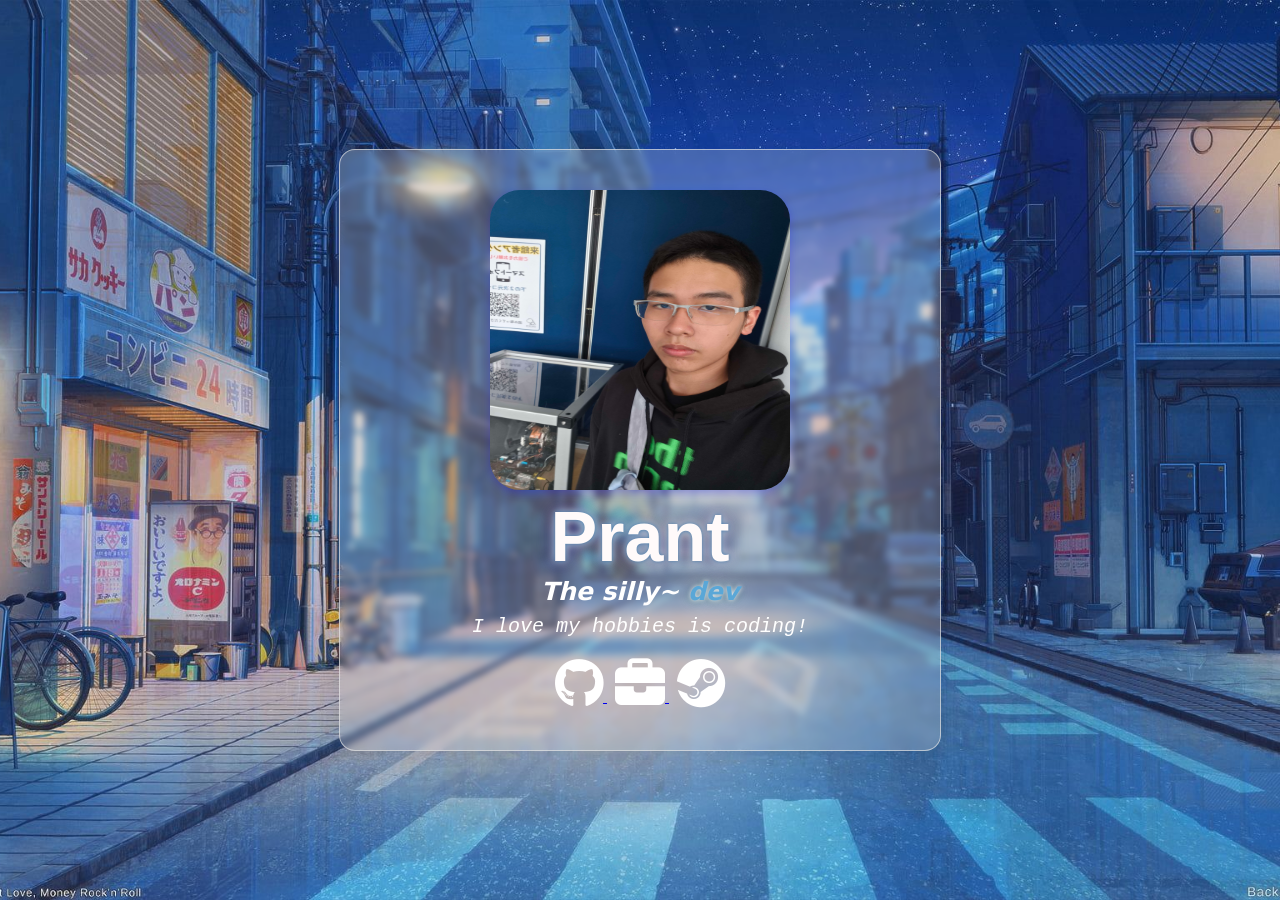
<file: index.html>
<!DOCTYPE html>
<html lang="en">

<head>
    <link rel="stylesheet" href="index/style.css">
    <link rel="stylesheet" href="https://cdnjs.cloudflare.com/ajax/libs/font-awesome/6.5.1/css/all.min.css"
        integrity="sha512-DTOQO9RWCH3ppGqcWaEA1BIZOC6xxalwEsw9c2QQeAIftl+Vegovlnee1c9QX4TctnWMn13TZye+giMm8e2LwA=="
        crossorigin="anonymous" referrerpolicy="no-referrer" />
    <meta charset="UTF-8">
    <meta name="viewport" content="width=device-width, initial-scale=1.0">
    <title>Document</title>
</head>

<body>
    <div class="bg">
        <div class="container">
            <div class="card">
                <img src="./index/face.jpg" alt="Prant" class="profile-pic">
                <a class="text">
                    <h3 class="nickname">Prant</h3>
                    <h4 class="info">The silly~ <span class="devs">dev</span></h4>
                    <p class="little-disc">I love my hobbies is coding! </p>
                        <a href="https://github.com/prantxyz0-boop" target="_blank">
                            <i class="fa-brands fa-github logo-github"></i>
                        </a>&nbsp;
                    <a href="port.htm" target="_blank">
                        <i class="fa-solid fa-briefcase logo-briefcase"></i>
                    </a>&nbsp;
                    <a href="https://steamcommunity.com/profiles/76561199218877509/" target="_blank">
                    <i class="fa-brands fa-steam logo-steam"></i>
                    </a>
            </div>
        </div>
    </div>
    </div>
</body>

</html>
<script src="index/script.js"></script>
</file>
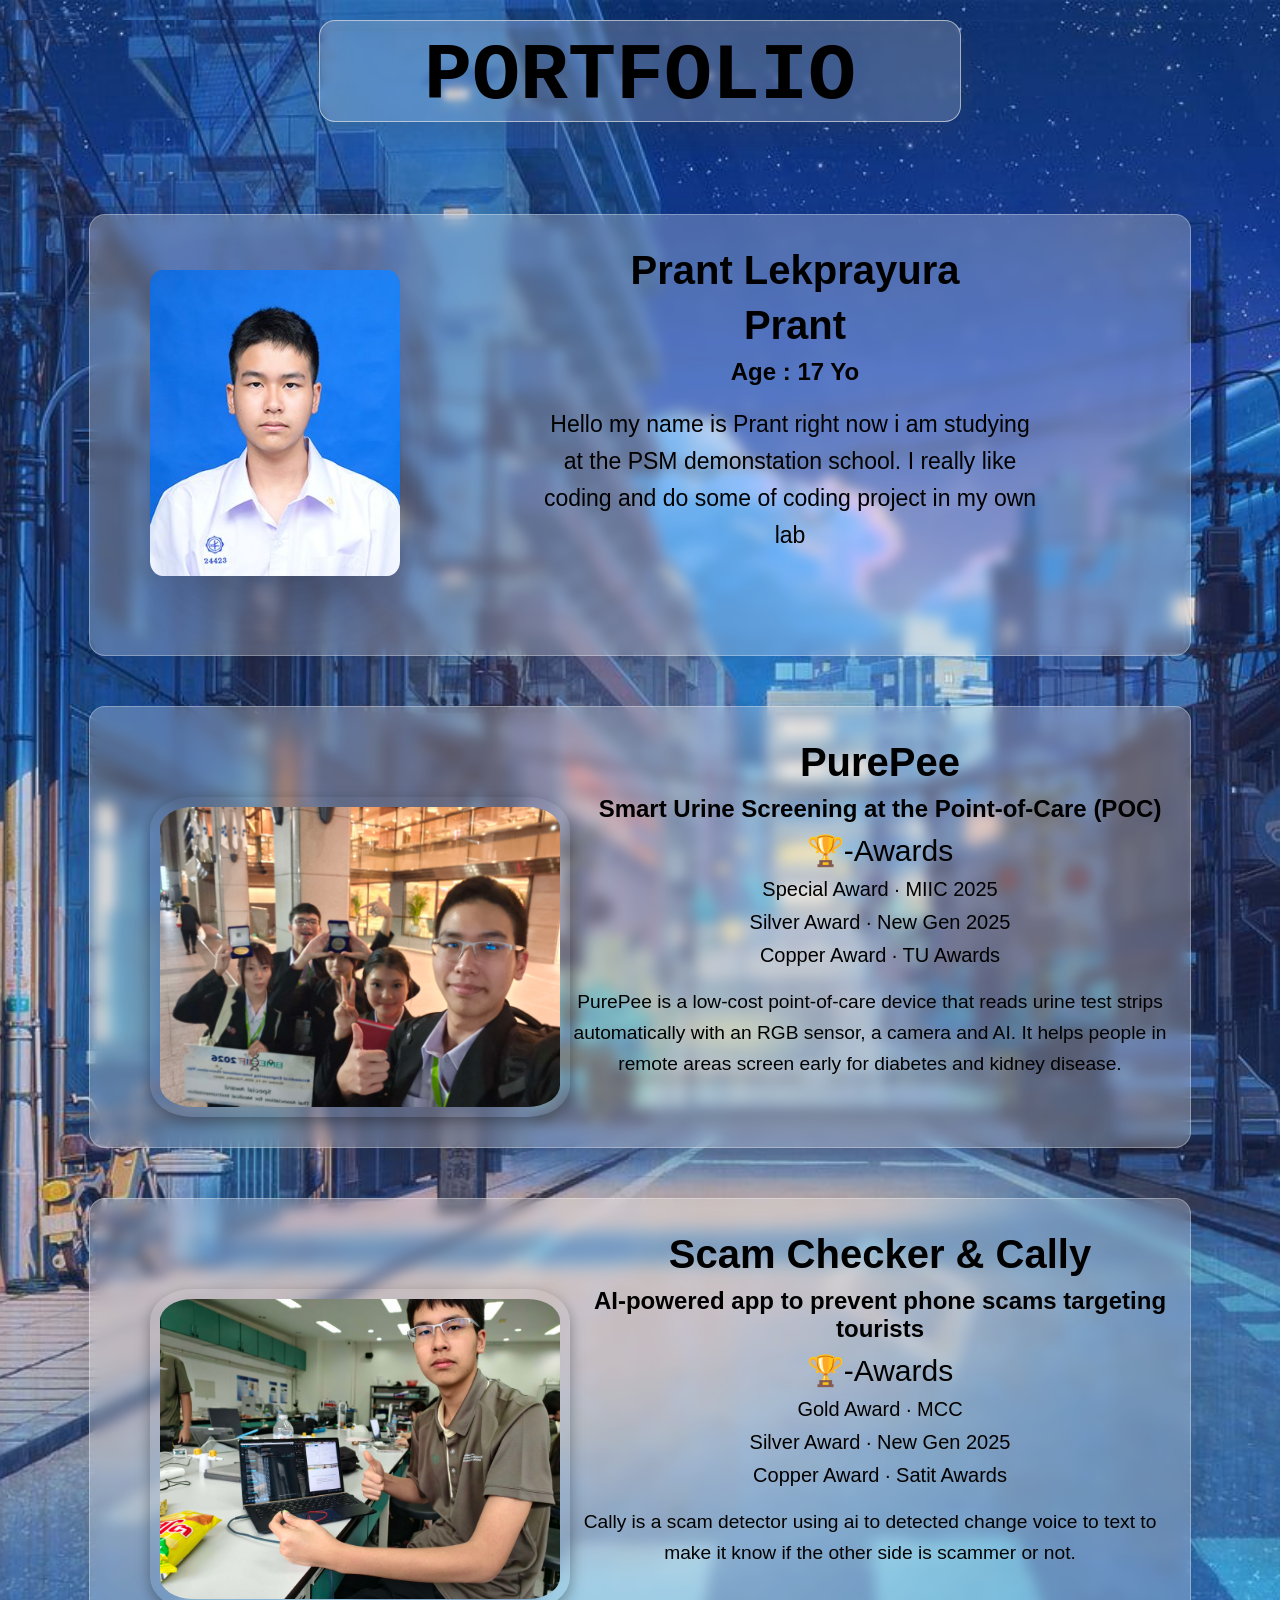
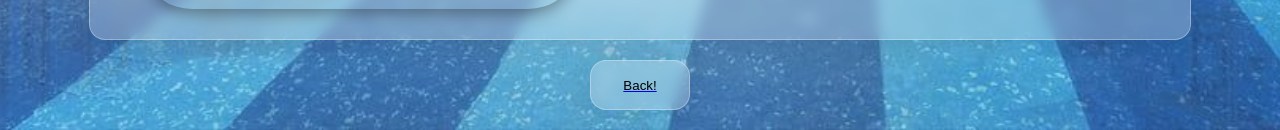
<file: port.htm>
<!doctype html>
<html lang="en">
  <head>
    <link rel="stylesheet" href="port/style.css" />
    <meta charset="UTF-8" />
    <meta name="viewport" content="width=device-width, initial-scale=1.0" />
    <title>Document</title>
  </head>
  <body>
    <div>
      <div class="container">
        <div class="box">
          <h1>PORTFOLIO</h1>
          <!-- <div class="box-row">
            <div class="little-box"></div>
            <div class="little-box"></div>
            <div class="little-box"></div>
            <div class="little-box"></div>
          </div> -->
        </div>
      </div>
      <div class="sort">
        <div class="js">
          <div class="big-box">
            <img src="profile.jpg" class="profile" />
            <h2>Prant Lekprayura</h2>
            <h2 style="margin-top: 10px">Prant</h2>
            <h3>Age : 17 Yo</h3>
            <h4 class="me">
              Hello my name is Prant right now i am studying at the PSM
              demonstation school. I really like coding and do some of coding
              project in my own lab
            </h4>
          </div class="two-card">
          <!-- <img class="pic" src="purepee.jpg" />
          <h2 class="title">Pure Pee</h2>
          <h3 class="full-name">Smart Urine Screening at the Point-of-Care</h3>
          <ul>
            🏆-Awards
            <li class="first">Special Award · MIIC 2025</li>
            <li class="second">Silver Award · New Gen 2025</li>
            <li class="third">Copper Award · TU Awards</li>
          </ul>
          <div style="justify-content: center; align-items: center; text-align: center;">
          <h4 class="detail">
            PurePee is a low-cost point-of-care device that reads urine test
            strips automatically with an RGB sensor, a camera and AI. It helps
            people in remote areas screen early for diabetes and kidney disease.
          </h4>
          </div> -->
        </div>
      </div>
    </div>
    <div class="back">
    <a href="index.html"><button class="hover" style="display: flex; justify-content: center; align-items: center; margin-top: 20px; margin-bottom: 20px;">
      Back!
    </button></a>
    </div>
  </body>
</html>
<script src="port/script.js"></script>
</file>
<file: index/style.css>
body, html {
    margin: 0;
    background: url("photo/wallpaper.jpg");
    height: 100%;
    background-position: center;
    background-repeat: no-repeat;
    background-size: cover;
}

.container{
    display: flex;
    align-items: center;
    justify-content: center;
    text-align: center;
    height: 100vh;
}

.card{
    width: 600px;
    height: 600px;
    border-radius:5%;
    background: rgba(228, 228, 228, 0.23);
    border-radius: 16px;
    box-shadow: 0 4px 30px rgba(0, 0, 0, 0.1);
    backdrop-filter: blur(3.3px);
    -webkit-backdrop-filter: blur(3.3px);
    border: 1px solid rgba(228, 228, 228, 0.67);
    transition: all 0.3s ease-in-out;
}

.text{
    font-family: Arial, Helvetica, sans-serif;
    color: white;
    font-size: 20px;
}
.profile-pic{
    margin-top: 40px;
    width: 300px;
    height: 300px;
    box-shadow: rgba(17, 0, 255, 0.24) 0px 3px 8px;
    border-radius: 10%
}

.nickname{
    font-size: 70px;
    margin-top: 2px;
    margin-bottom: 0px;
    color: rgb(255, 250, 250);
    text-shadow: 0 0 5px rgb(50, 106, 158), 0 0 10px rgb(255, 255, 255), 0 0 20px rgb(22, 12, 92);
    font-family: 'Courier New', Courier, monospace,
    
}

.info{
    margin-top: 0;
    margin-bottom: 5px;
    font-style: italic;
    font-family: system-ui, "Segoe UI", Roboto, Helvetica, Arial, sans-serif, "Apple Color Emoji", "Segoe UI Emoji", "Segoe UI Symbol";
    font-size: 25px;
}

.devs{
    color: rgb(90, 167, 215);
    font-style: italic;
    text-shadow: 0 0 5px rgb(255, 255, 255), 0 0 10px rgb(16, 73, 85), 0 0 20px rgb(255, 255, 255);
}

.little-disc{
   font-size: 20px; 
   font-style: oblique;
   margin-top: 9px;
   font-family: 'Courier New', Courier, monospace;
}

i{
    font-size: 50px;
    grid-template-columns: auto auto auto;
    color: white;
}

.show{
    color: black;
    transition: ease-in-out 0.3s;
}

.card:hover{
    background: rgba(255, 255, 255, 0.19);
    backdrop-filter: blur(9.3px);
    -webkit-backdrop-filter: blur(9.3px);
    border: 1px solid rgba(255, 255, 255, 0.79);
}
</file>
<file: port/style.css>
body, html {
    margin: 0;
    background: url("photo/wallpaper.jpg");
    height: auto;
    background-position: center;
    background-repeat: no-repeat;
    background-size: cover;
    overscroll-behavior: none;
}

.container{
    display: flex;
    align-items: center;
    margin-top: 20px;
    justify-content: center;
    text-align: center;
}

.box{
    width: 640px;
    height: 100px;
    /* height: 250px; */
    border-radius:5%;
    background: rgba(228, 228, 228, 0.23);
    border-radius: 16px;
    box-shadow: 0 4px 30px rgba(0, 0, 0, 0.1);
    backdrop-filter: blur(3.3px);
    -webkit-backdrop-filter: blur(3.3px);
    border: 1px solid rgba(228, 228, 228, 0.67);
    text-align: center;
    justify-content: center;
}

h1{
    font-size: 80px;
    margin-top: 10px;
    margin-bottom: 2px;
    font-family: 'Courier New', Courier, monospace;
    box-shadow: rgba(100, 100, 111, 0.2) 0px 7px 29px 0px;
}

.box-row{
    margin-top: 5px;
    gap:10px;
    display: flex;
    justify-content: center;
}

/* .little-box{   
    width: 150px;
    height: 75px;
    border-radius:5%;
    background: rgba(255, 255, 255, 0.25);
    border-radius: 16px;
    box-shadow: 0 4px 30px rgba(0, 0, 0, 0.1);
    backdrop-filter: blur(6.6px);
    -webkit-backdrop-filter: blur(6.6px);
    border: 1px solid rgba(255, 255, 255, 0.3);
    grid-template-columns: auto auto auto;
} */


.sort{
    justify-content: center;
    align-items: center;
    display: flex;
    margin-top: 42px;
    text-align: center;
}

.big-box{
    font-family: 'Gill Sans', 'Gill Sans MT', Calibri, 'Trebuchet MS', sans-serif;
    display: warp;
    background-color: white;
    width: 1100px;
    height:440px;
    border-radius:5%;
    background: rgba(255, 255, 255, 0.25);
    border-radius: 16px;
    box-shadow: 0 4px 30px rgba(0, 0, 0, 0.1);
    backdrop-filter: blur(6.6px);
    -webkit-backdrop-filter: blur(6.6px);
    border: 1px solid rgba(255, 255, 255, 0.3);
    grid-template-columns: auto auto auto;
    margin-top: 50px;
    transition: all 0.3s ease-in-out;
}

.pic{
    border-radius: 10%;
    width: 400px;
    float: left;
    margin-top: 90px;
    margin-left: 60px;
    box-shadow: rgba(0, 0, 0, 0.35) 0px 5px 15px;
    padding: 10px;
}

h2{
    font-size: 40px;
    font-family: 'Gill Sans', 'Gill Sans MT', Calibri, 'Trebuchet MS', sans-serif;
    margin-bottom: 10px;
}
h3{
    font-size: 24px;
    margin-top: 5px;
    margin-bottom: 10px;
}

ul{
    font-size: 30px;
    margin-top: 5px;
    margin-bottom: 5px;
    list-style: none;
}

li{
    font-size: 20px;
    margin-top: 10px;
}

.des{
    width: 10px;
    height: 10px;
}

h4 {
    font-size: clamp(16px, 1.5vw, 20px);
    font-weight: 400;
    line-height: 1.6;
    max-width: 750px;
    margin: 20px auto;
    margin-right: 20px;
    text-align: center;
    overflow-wrap: break-word;
}

button{
    margin-top: 1px;
    width: 100px;
    height: 50px;
    border-radius:5%;
    background: rgba(255, 255, 255, 0.25);
    border-radius: 16px;
    box-shadow: 0 4px 30px rgba(0, 0, 0, 0.1);
    backdrop-filter: blur(6.6px);
    -webkit-backdrop-filter: blur(6.6px);
    border: 1px solid rgba(255, 255, 255, 0.3);
    grid-template-columns: auto auto auto;
}

.info{
    margin-top: 0;
    margin-bottom: 5px;
    font-style: italic;
    font-family: system-ui, "Segoe UI", Roboto, Helvetica, Arial, sans-serif, "Apple Color Emoji", "Segoe UI Emoji", "Segoe UI Symbol";
    font-size: 25px;
}

.profile{
    width: 250px; 
    float: left; 
    margin-left:60px; 
    margin-top: 55px; 
    border-radius: 5%;
    box-shadow: rgba(50, 50, 93, 0.25) 0px 50px 100px -20px, rgba(0, 0, 0, 0.3) 0px 30px 60px -30px, rgba(10, 37, 64, 0.35) 0px -2px 6px 0px inset;
}

.me{
    font-family: 'Segoe UI', Tahoma, Geneva, Verdana, sans-serif;
    width: 500px;
    align-items: center;

    margin-right: 150px;
    font-size: 23px;
}

.back{
    display: flex;
    justify-content: center;
}

.show{
    background: rgba(255, 255, 255, 0.19);
    border-radius: 16px;
    box-shadow: 0 4px 30px rgba(0, 0, 0, 0.1);
    backdrop-filter: blur(9.3px);
    -webkit-backdrop-filter: blur(9.3px);
    border: 1px solid rgba(255, 255, 255, 0.79);
    transition: ease-in-out 0.3s;
}

.unshow{
    background: rgba(255, 255, 255, 0.25);
    border-radius: 16px;
    box-shadow: 0 4px 30px rgba(0, 0, 0, 0.1);
    backdrop-filter: blur(6.6px);
    -webkit-backdrop-filter: blur(6.6px);
    border: 1px solid rgba(255, 255, 255, 0.3);
    transition: ease-in-out 0.3s;
}

.big-box:hover, button:hover .box:hover{
    background: rgba(255, 255, 255, 0.19);
    backdrop-filter: blur(9.3px);
    -webkit-backdrop-filter: blur(9.3px);
    border: 1px solid rgba(255, 255, 255, 0.79);
}
</file>
